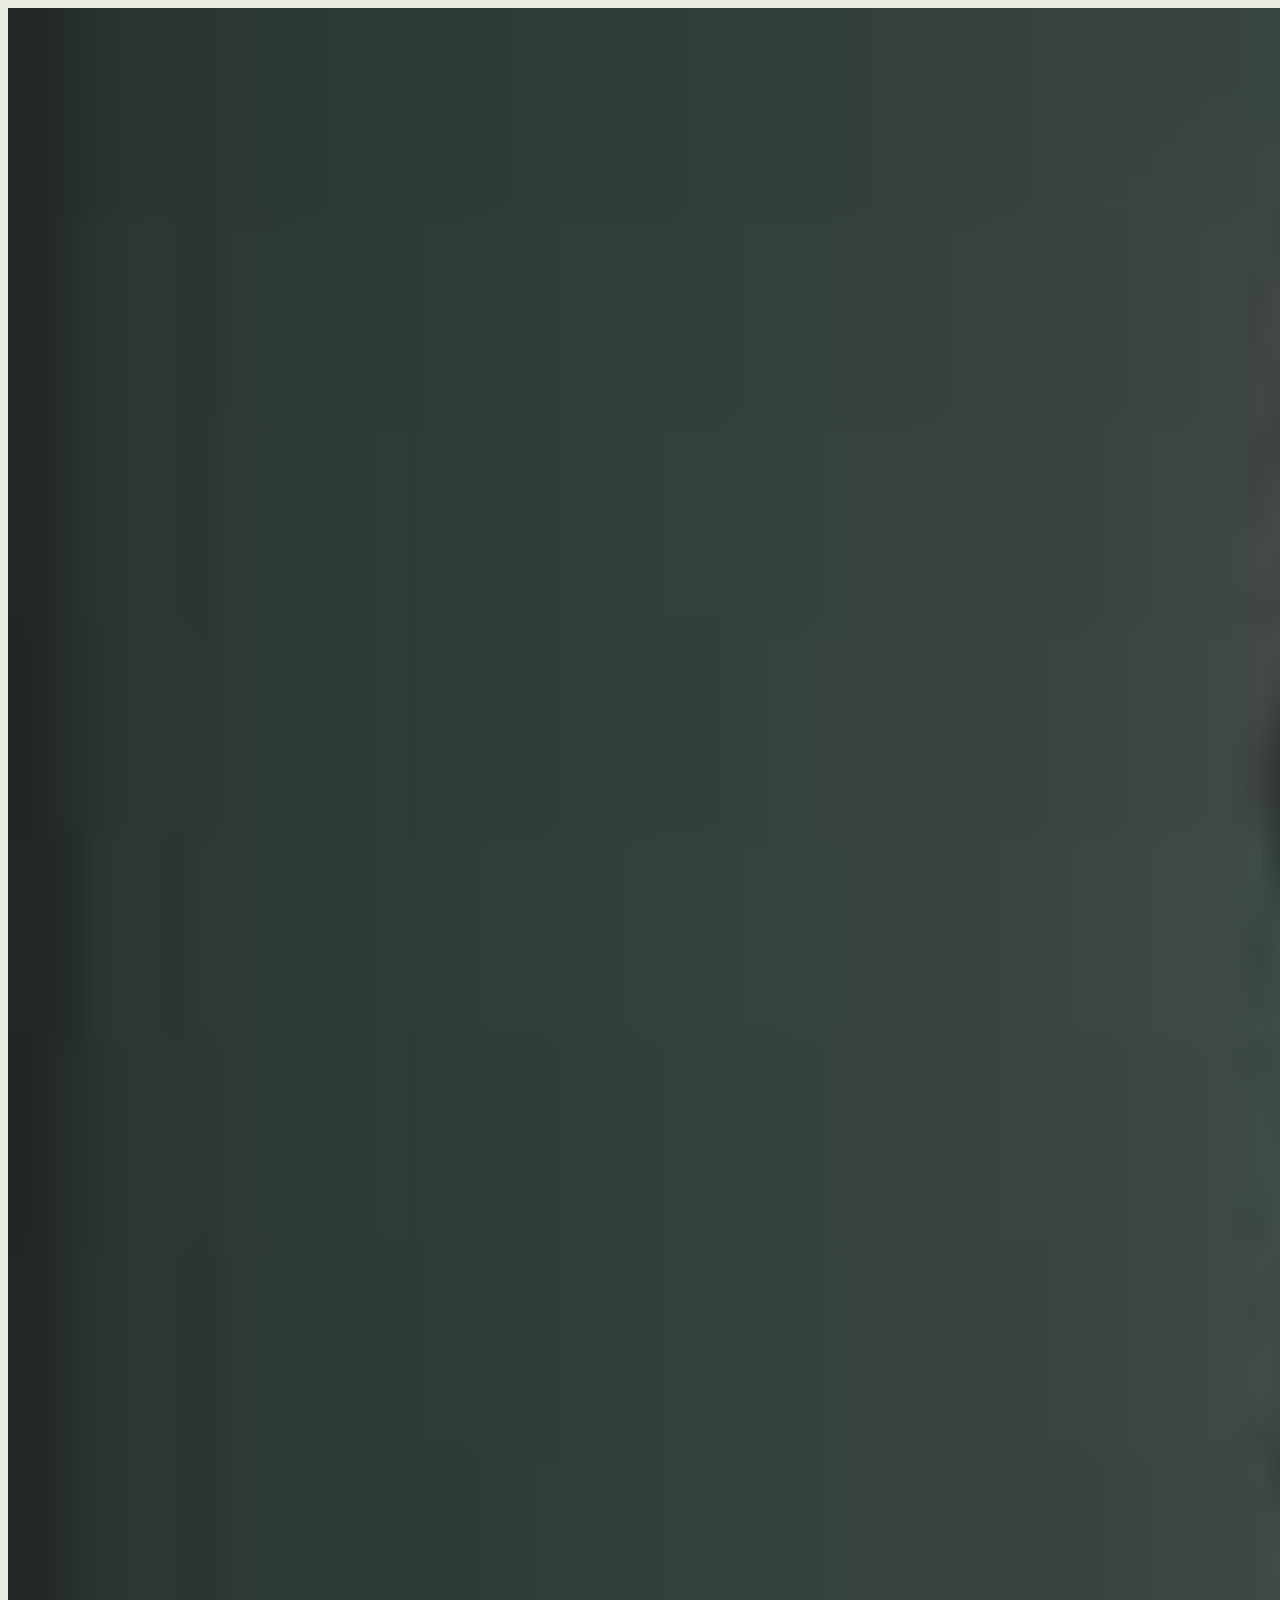
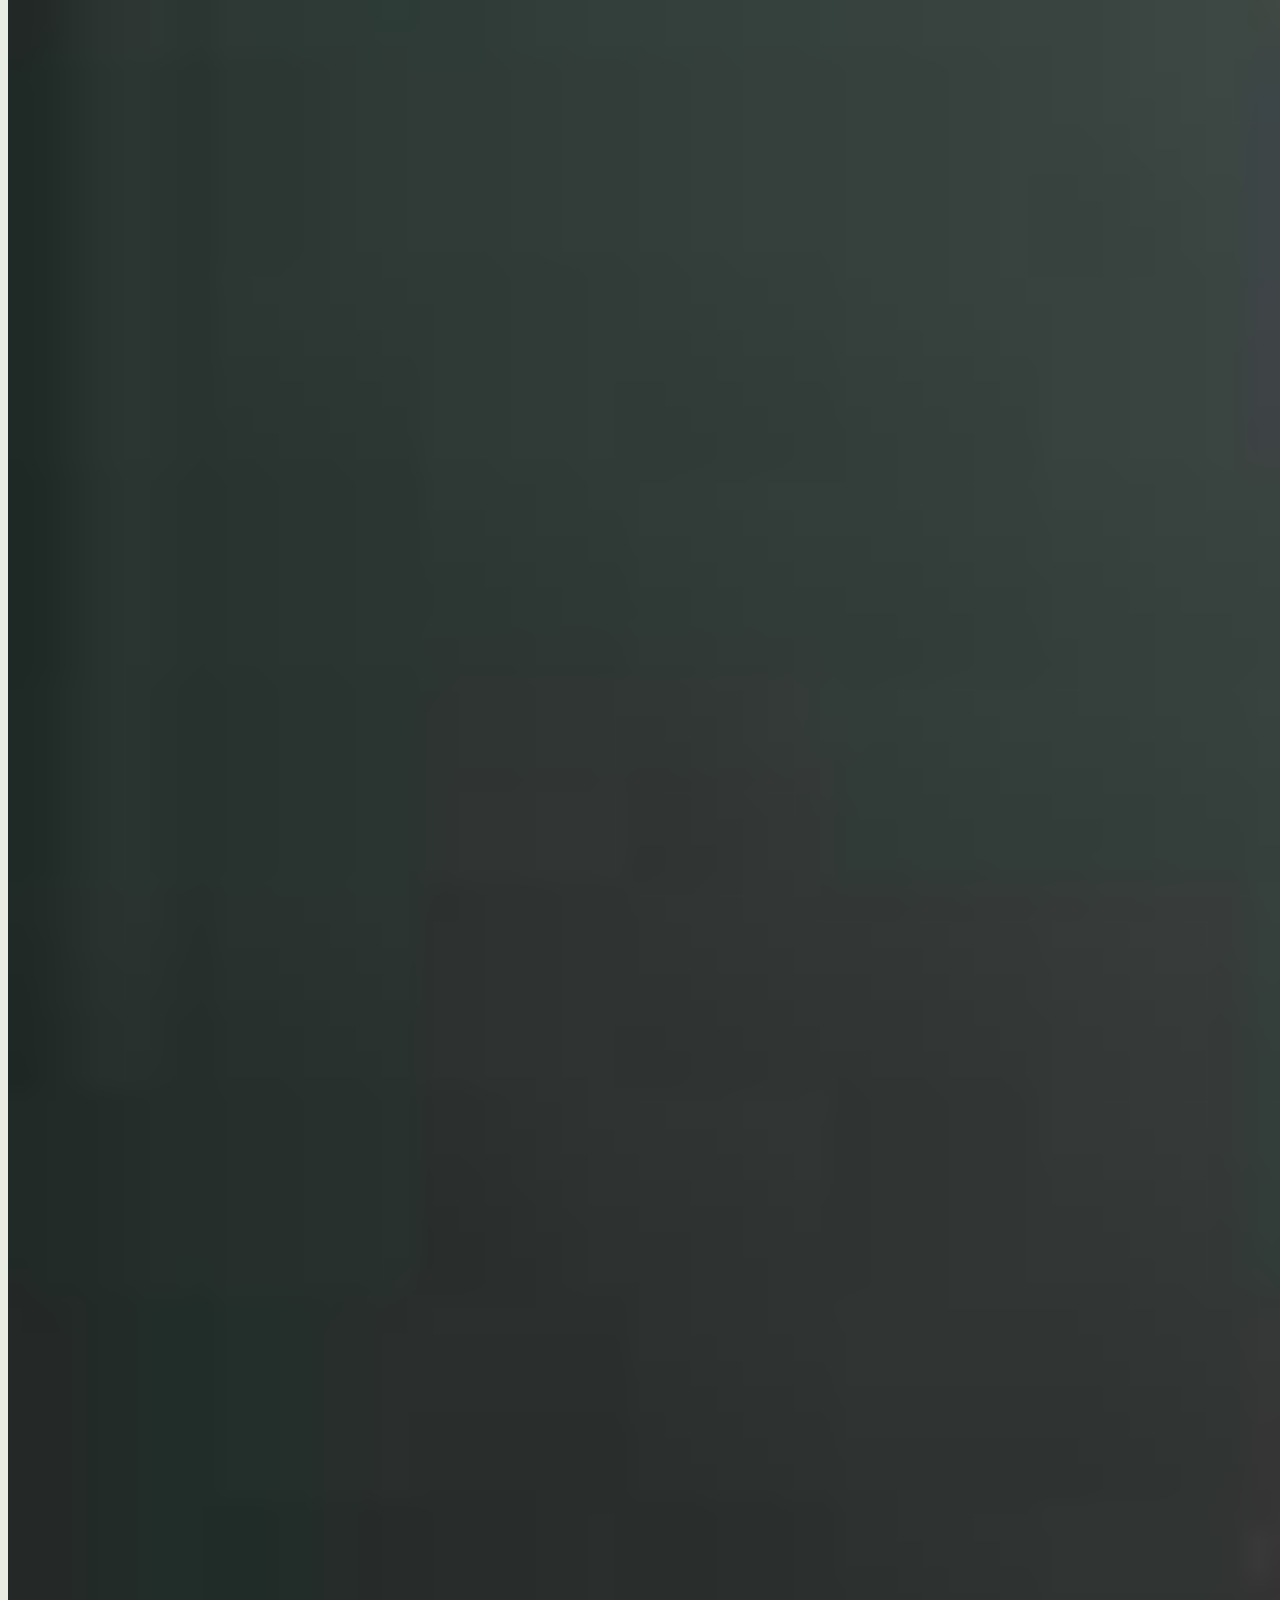
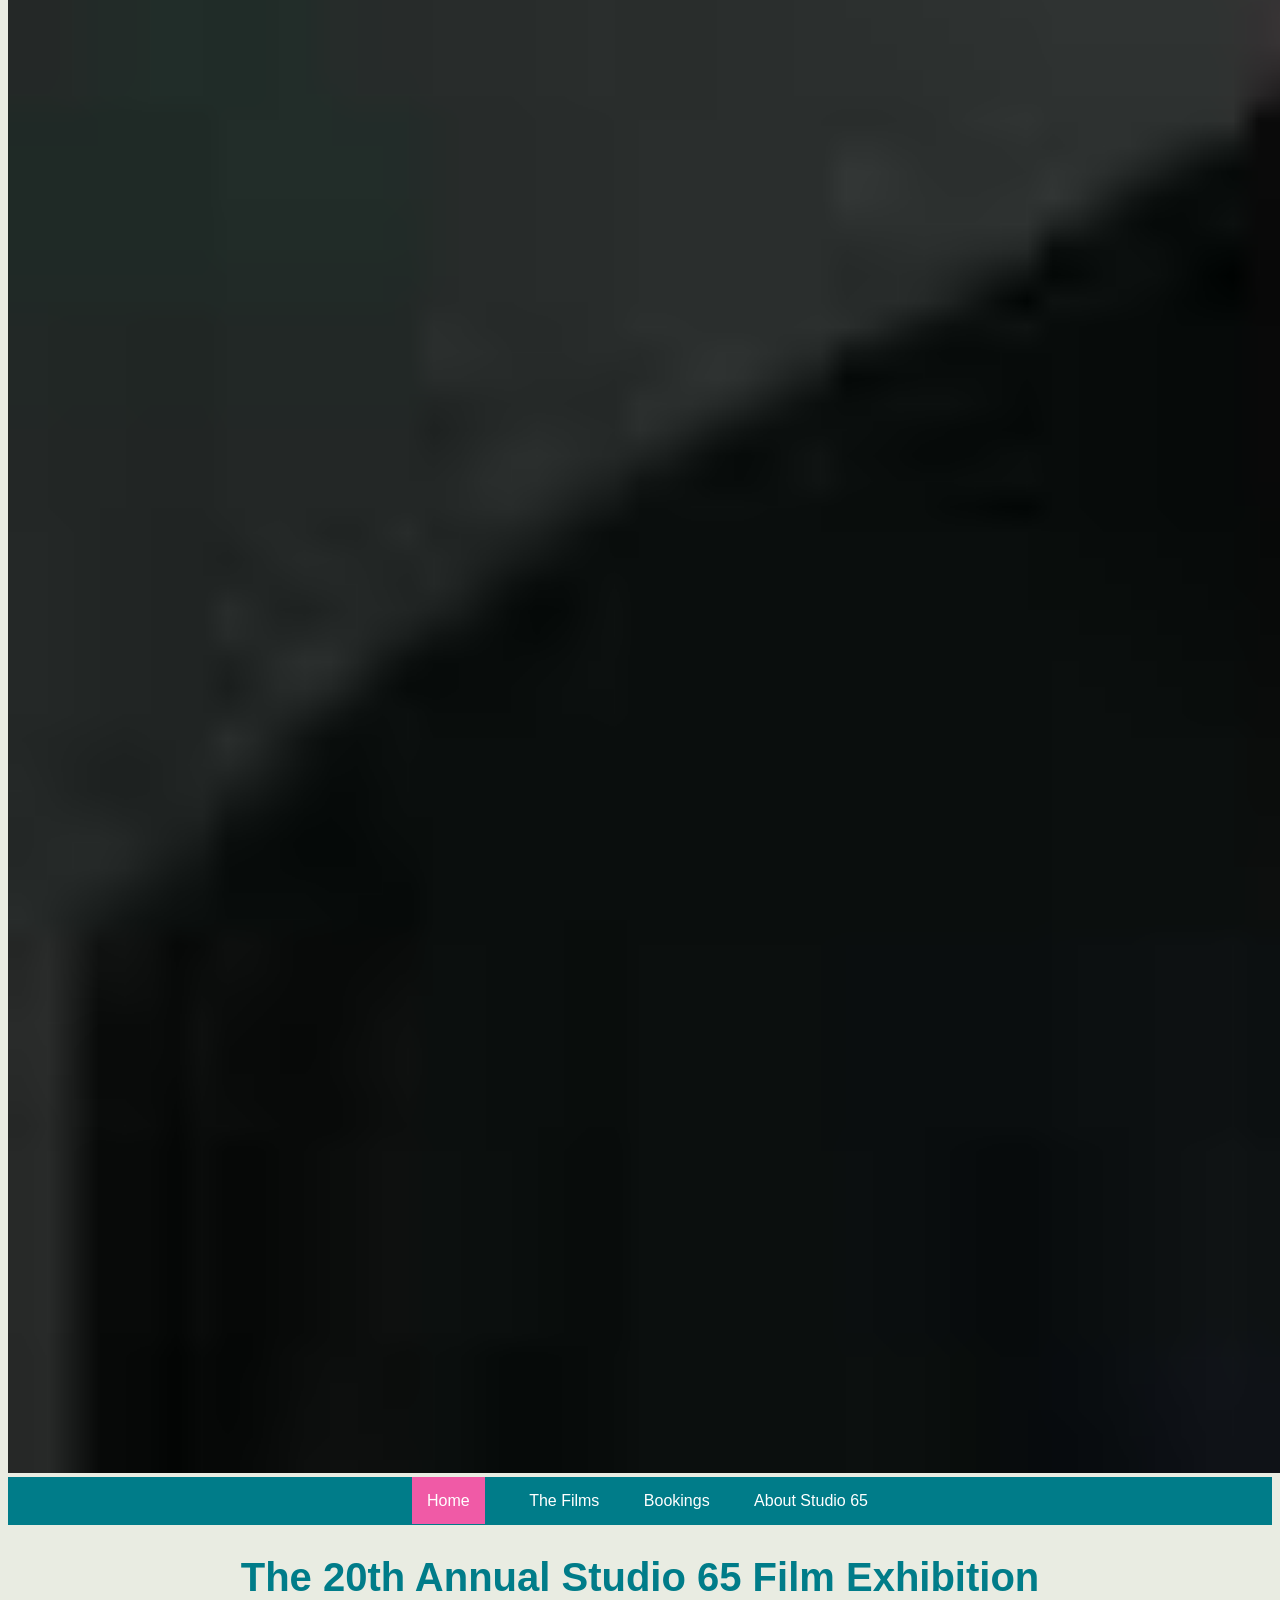
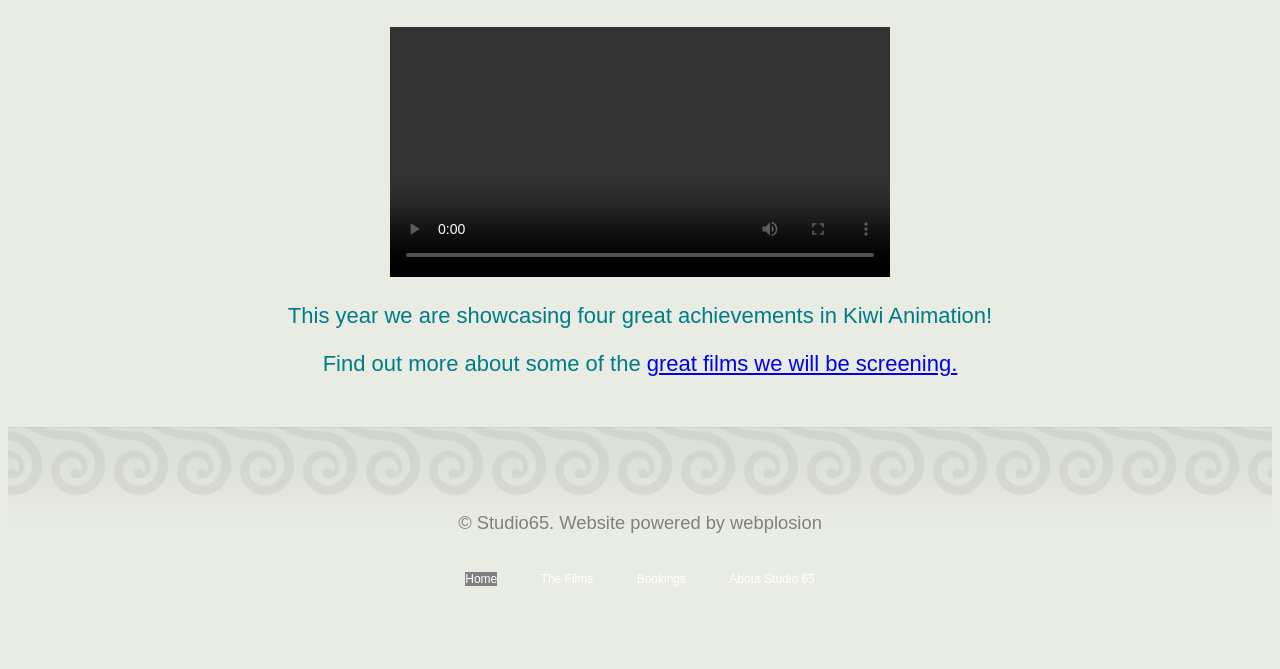
<file: index.html>
<!DOCTYPE html>
<html lang="en">
  <head>
    <meta charset="UTF-8" />
    <meta name="viewport" content="width=device-width, initial-scale=1.0" />
    <title>Studio65Cinemas.com</title>
    <link href="style.css" rel="stylesheet" />
  </head>
  <body>
    <header>
      <img src="images/logo.png" alt="Logo" />
    </header>

    <nav>
      <a href="index.html" class="active-nav">Home</a>
      <a href="films.html">The Films</a>
      <a href="bookings.html">Bookings</a>
      <a href="about.html">About Studio 65</a>
    </nav>
    <h1>The 20th Annual Studio 65 Film Exhibition</h1>

    <div class="feature-image">
      <video controls width="500">
        <source src="video/big_buck_bunny.mp4" type="video/mp4" />
      </video>
    </div>

    <p>
      This year we are showcasing four great achievements in Kiwi Animation!
    </p>

    <p>
      Find out more about some of the
      <a href="films.html">great films we will be screening.</a>
    </p>

    <footer>
      <p><small>&copy; Studio65. Website powered by webplosion</small></p>
      <nav class="sitemap">
        <a href="index.html" class="active-site">Home</a>
        <a href="films.html">The Films</a>
        <a href="bookings.html">Bookings</a>
        <a href="about.html">About Studio 65</a>
      </nav>
    </footer>
  </body>
</html>
</file>
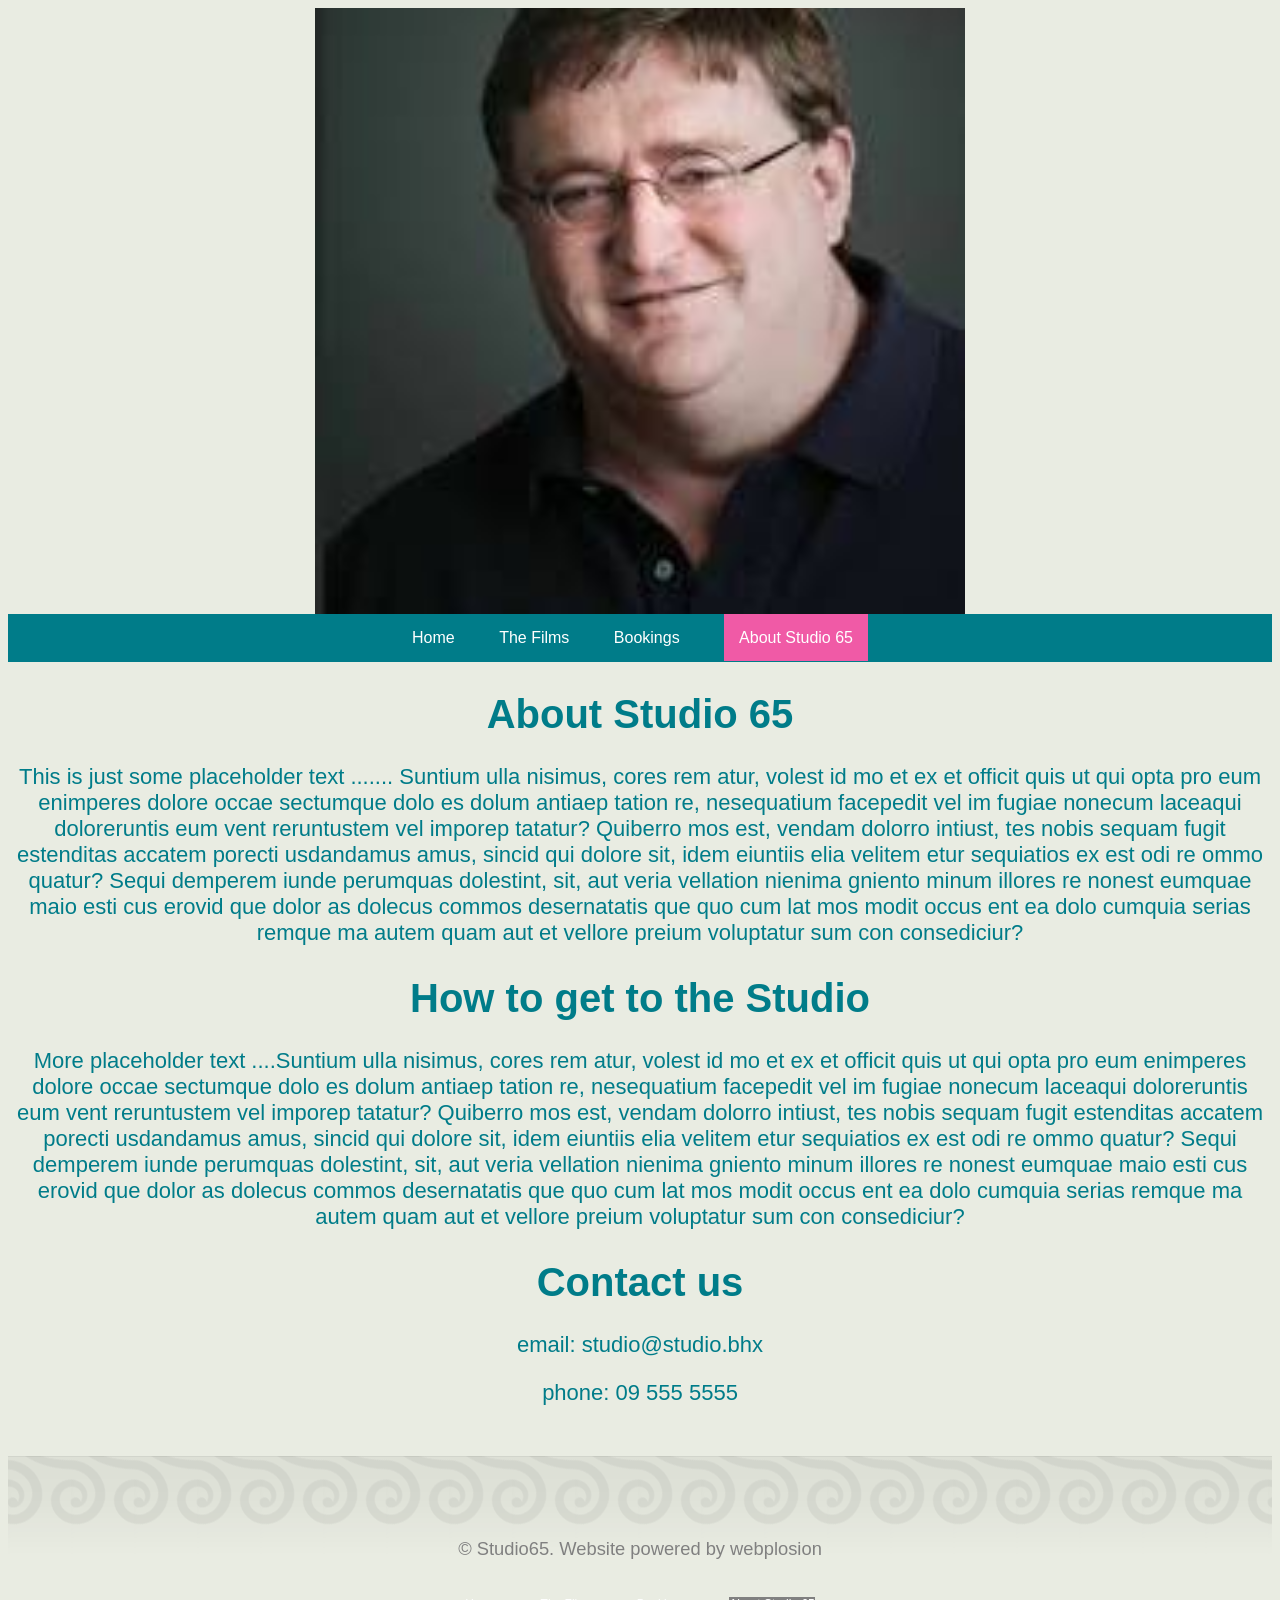
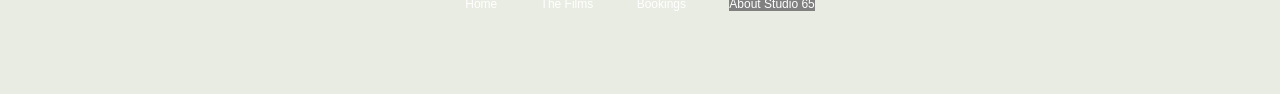
<file: about.html>
<html>
  <head>
    <link href="style.css" rel="stylesheet" />
    <title>Studio 65 Film Exhibition - Welcome</title>
    <meta charset="UTF-8" />
    <meta name="viewport" content="width=device-width, initial-scale=1.0" />
  </head>
  <body>
    <img src="images/The Best Image Ever.jpg" />
    <nav>
      <a href="index.html">Home</a>
      <a href="films.html">The Films</a>
      <a href="bookings.html">Bookings</a>
      <a href="about.html" class="active-nav">About Studio 65</a>
    </nav>

    <h1>About Studio 65</h1>
    <p>
      This is just some placeholder text ....... Suntium ulla nisimus, cores rem
      atur, volest id mo et ex et officit quis ut qui opta pro eum enimperes
      dolore occae sectumque dolo es dolum antiaep tation re, nesequatium
      facepedit vel im fugiae nonecum laceaqui doloreruntis eum vent reruntustem
      vel imporep tatatur? Quiberro mos est, vendam dolorro intiust, tes nobis
      sequam fugit estenditas accatem porecti usdandamus amus, sincid qui dolore
      sit, idem eiuntiis elia velitem etur sequiatios ex est odi re ommo quatur?
      Sequi demperem iunde perumquas dolestint, sit, aut veria vellation nienima
      gniento minum illores re nonest eumquae maio esti cus erovid que dolor as
      dolecus commos desernatatis que quo cum lat mos modit occus ent ea dolo
      cumquia serias remque ma autem quam aut et vellore preium voluptatur sum
      con consediciur?
    </p>

    <h1>How to get to the Studio</h1>
    <p>
      More placeholder text ....Suntium ulla nisimus, cores rem atur, volest id
      mo et ex et officit quis ut qui opta pro eum enimperes dolore occae
      sectumque dolo es dolum antiaep tation re, nesequatium facepedit vel im
      fugiae nonecum laceaqui doloreruntis eum vent reruntustem vel imporep
      tatatur? Quiberro mos est, vendam dolorro intiust, tes nobis sequam fugit
      estenditas accatem porecti usdandamus amus, sincid qui dolore sit, idem
      eiuntiis elia velitem etur sequiatios ex est odi re ommo quatur? Sequi
      demperem iunde perumquas dolestint, sit, aut veria vellation nienima
      gniento minum illores re nonest eumquae maio esti cus erovid que dolor as
      dolecus commos desernatatis que quo cum lat mos modit occus ent ea dolo
      cumquia serias remque ma autem quam aut et vellore preium voluptatur sum
      con consediciur?
    </p>
    <h1>Contact us</h1>
    <p>email: studio@studio.bhx</p>
    <p>phone: 09 555 5555</p>

    <footer>
      <p><small>&copy; Studio65. Website powered by webplosion</small></p>
      <nav class="sitemap">
        <a href="index.html">Home</a>
        <a href="films.html">The Films</a>
        <a href="bookings.html">Bookings</a>
        <a href="about.html" class="active-site">About Studio 65</a>
      </nav>
    </footer>
  </body>
</html>
</file>
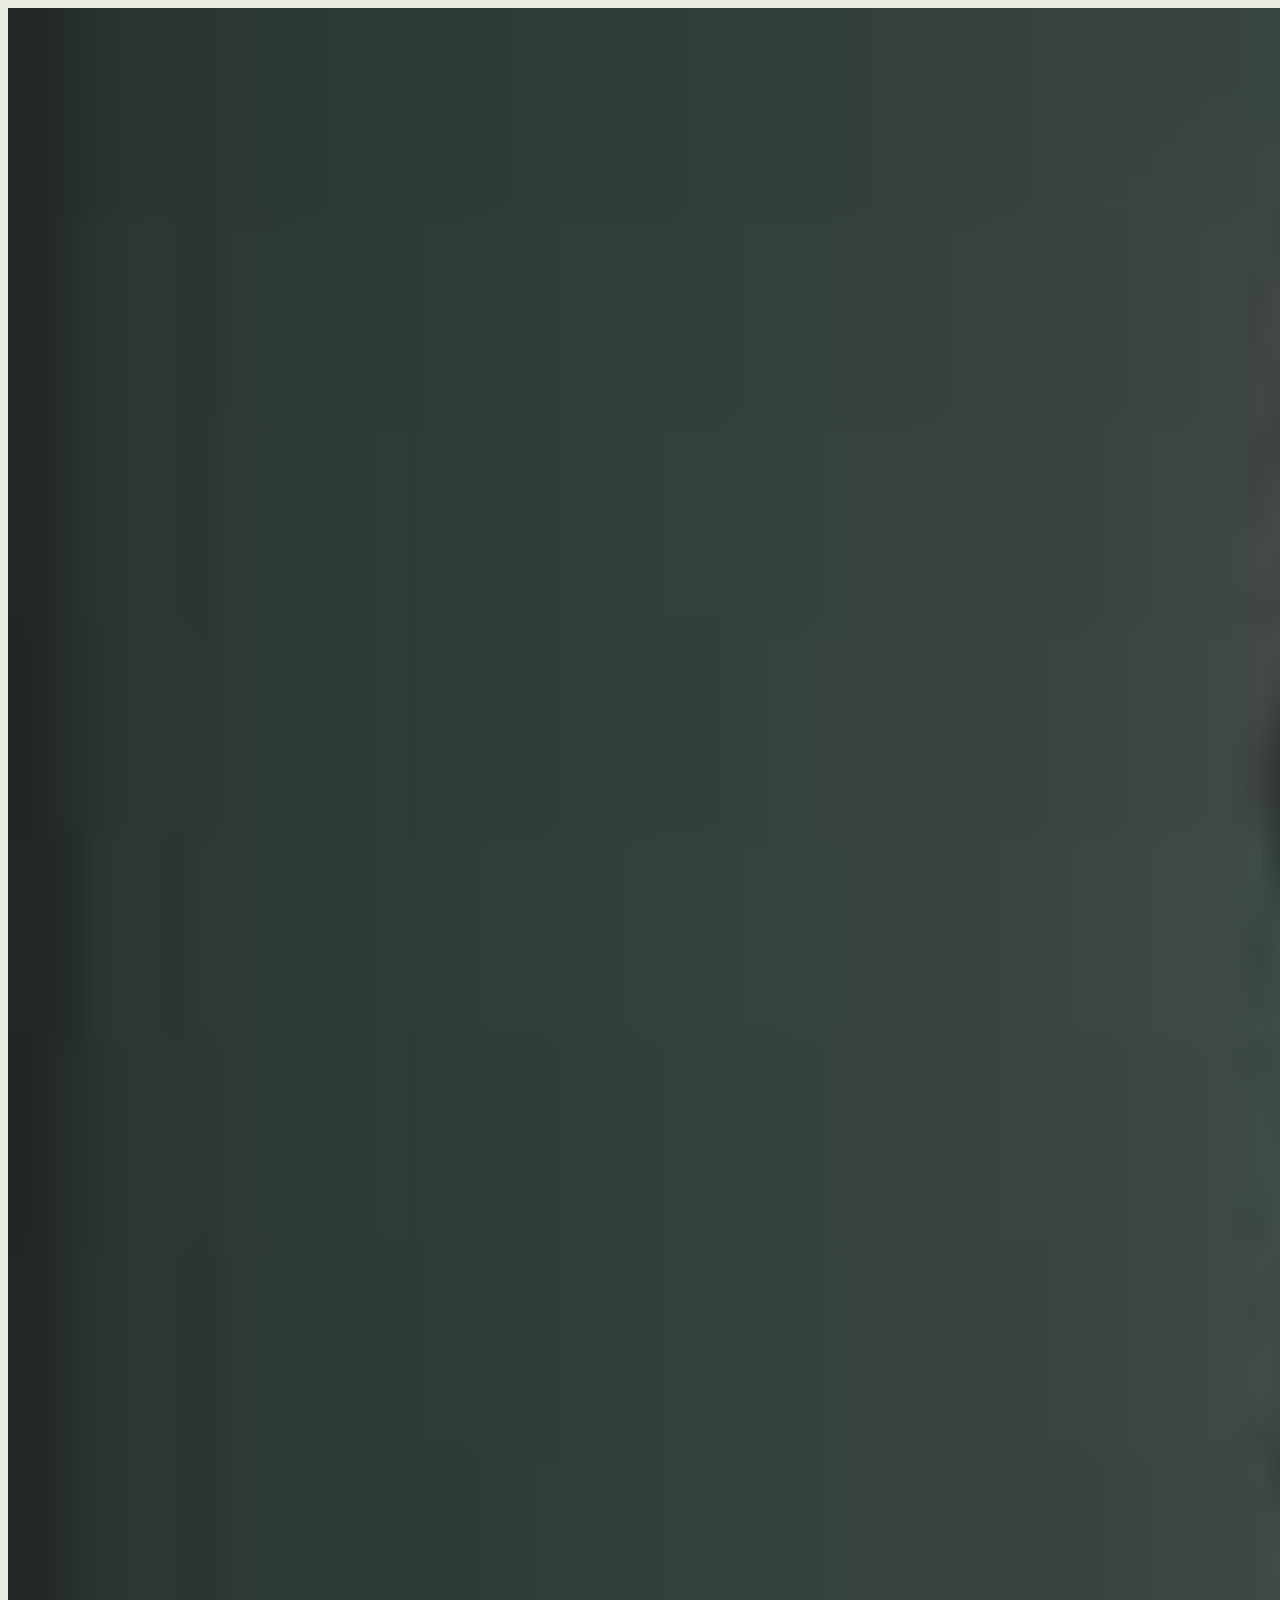
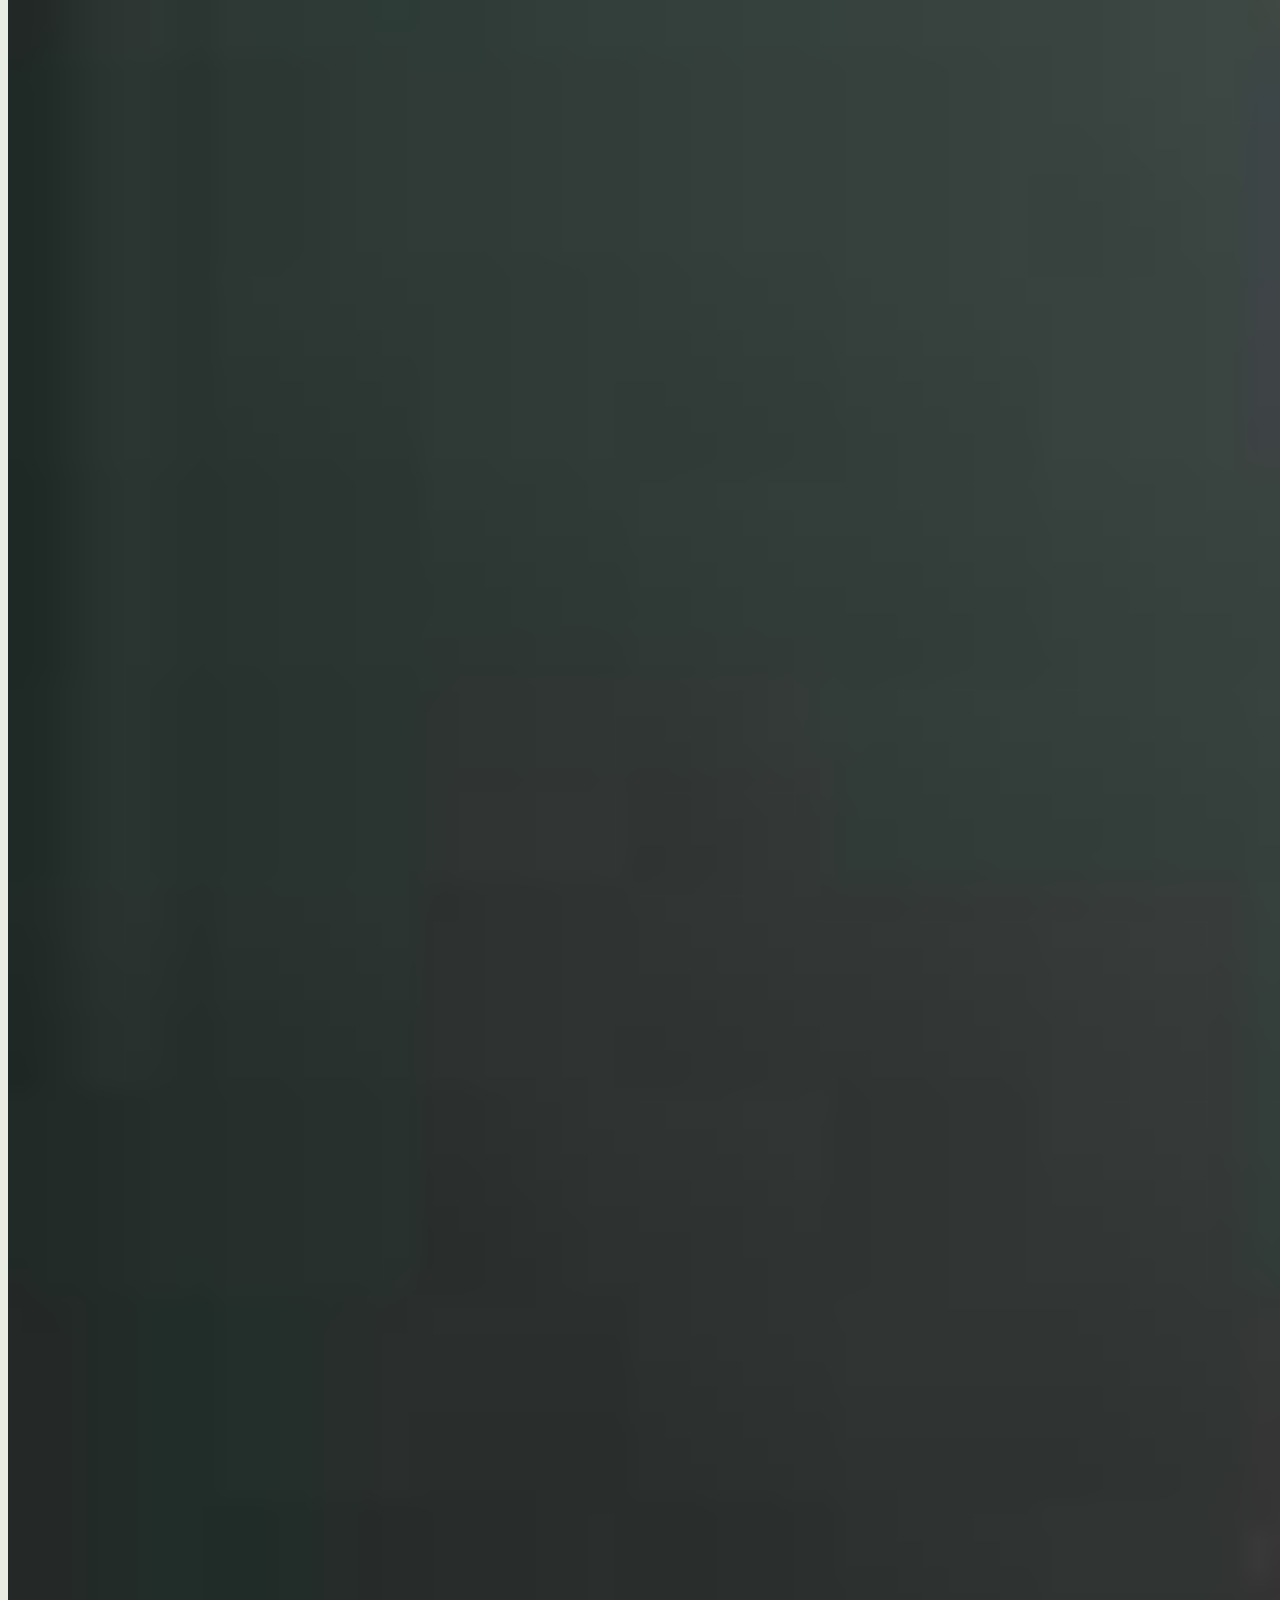
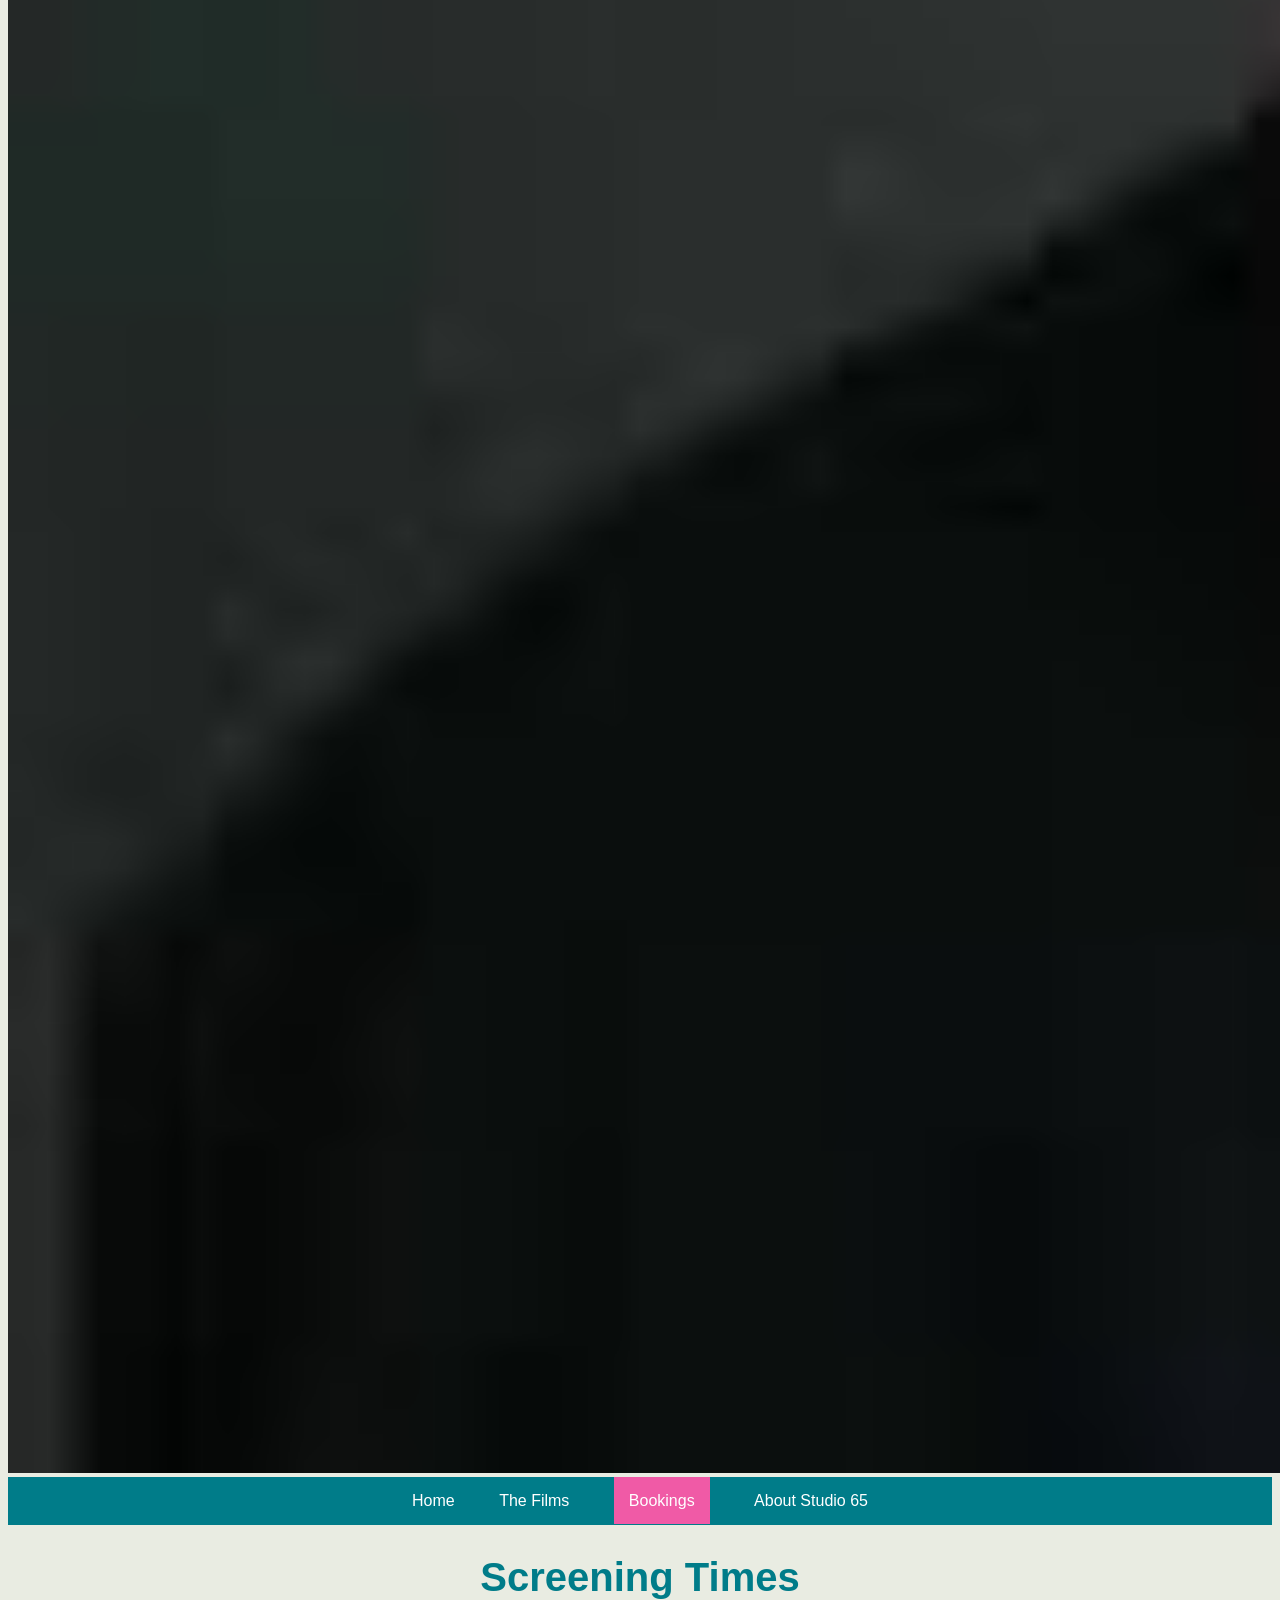
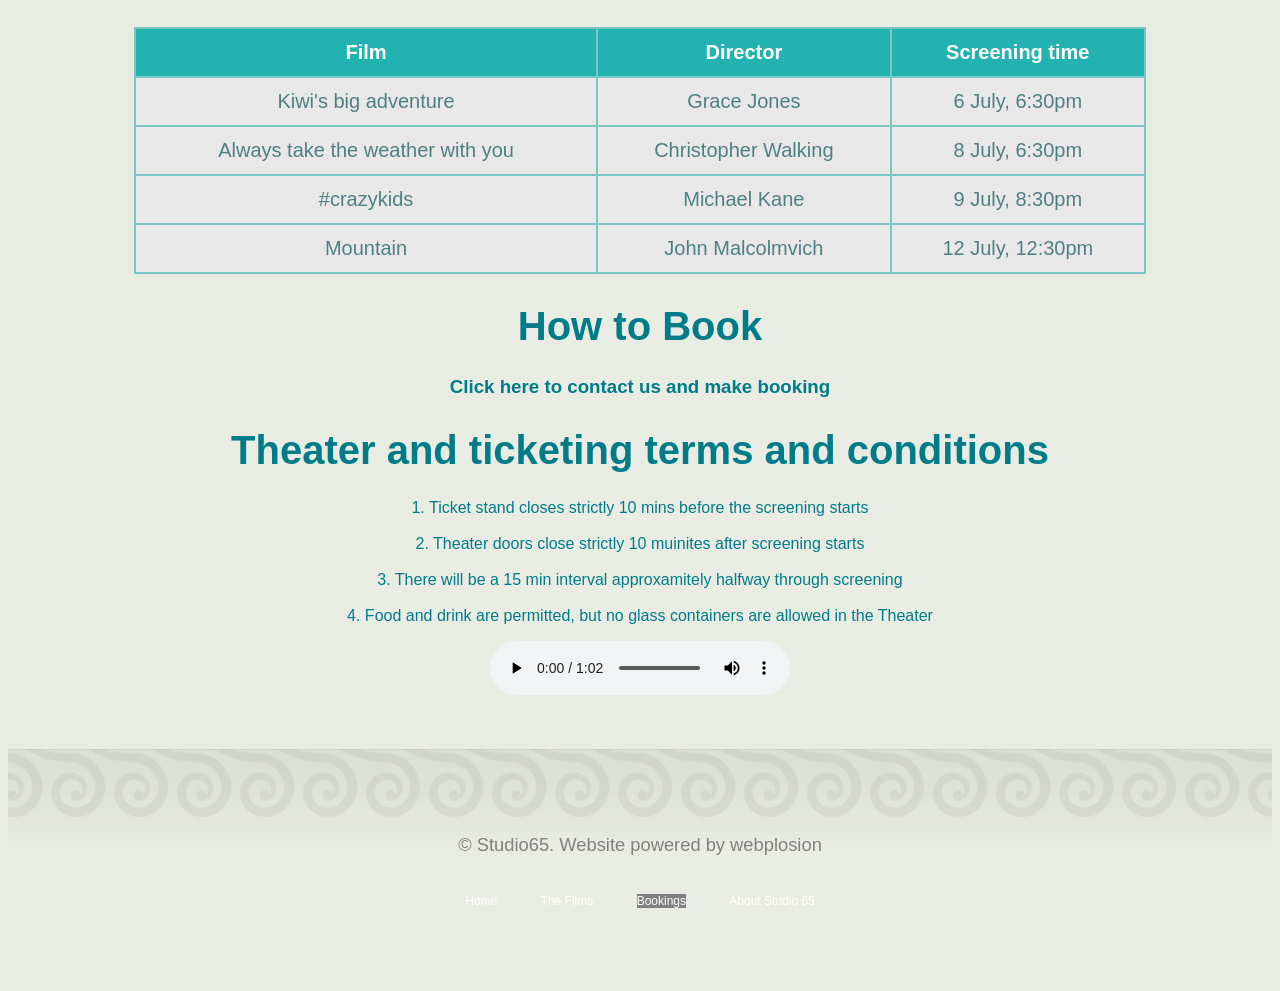
<file: bookings.html>
<!DOCTYPE html>
<html lang="en">
  <head>
    <meta charset="UTF-8" />
    <meta name="viewport" content="width=device-width, initial-scale=1.0" />
    <title>Document</title>
  </head>
  <link rel="stylesheet" href="style.css">
</head>

<body>
    <header>
        <img src="images/logo.png" alt="Logo" />
      </header>

    <nav>
        <a href="index.html">Home</a>
        <a href="films.html">The Films</a>
        <a href="bookings.html"class="active-nav">Bookings</a>
        <a href="about.html">About Studio 65</a>
      </nav> 

  <h1>Screening Times</h1>

  <table>
    <thead>
      <tr>
        <th>Film</th>
        <th>Director</th>
        <th>Screening time</th>
      </tr>
    </thead>

    <tbody>
      <tr>
        <td>Kiwi's big adventure</td>
        <td>Grace Jones</td>
        <td>6 July, 6:30pm</td>
      </tr>

      <tr>
        <td>Always take the weather with you</td>
        <td>Christopher Walking</td>
        <td>8 July, 6:30pm</td>
      </tr>

      <tr>
        <td>#crazykids</td>
        <td>Michael Kane</td>
        <td>9 July, 8:30pm</td>
      </tr>

      <tr>
        <td>Mountain</td>
        <td>John Malcolmvich</td>
        <td>12 July, 12:30pm</td>
      </tr>
    </tbody>
  </table>

  <h1>How to Book</h1>
  <h3>Click here to contact us and make booking</h3>

  <h1>Theater and ticketing terms and conditions</h1>

  <ol>
    <li>1. Ticket stand closes strictly 10 mins before the screening starts</li>
    <br>

    <li>2. Theater doors close strictly 10 muinites after screening starts</li>
    <br>
    <li>3. There will be a 15 min interval approxamitely halfway through screening</li>
    <br>
    <li>4. Food and drink are permitted, but no glass containers are allowed in the Theater</li>
  </ol>

<audio controls>
    <source src="audio/BoxCat_Games_03_Battle_Special.ogg" type="audio/ogg">
</audio>


<footer>
  <p><small>&copy; Studio65. Website powered by webplosion</small></p>
  <nav class="sitemap">
    <a href="index.html">Home</a>
    <a href="films.html">The Films</a>
    <a href="bookings.html"class="active-site">Bookings</a>
    <a href="about.html">About Studio 65</a>
  </nav>
</footer>

</body>
</html>
</file>
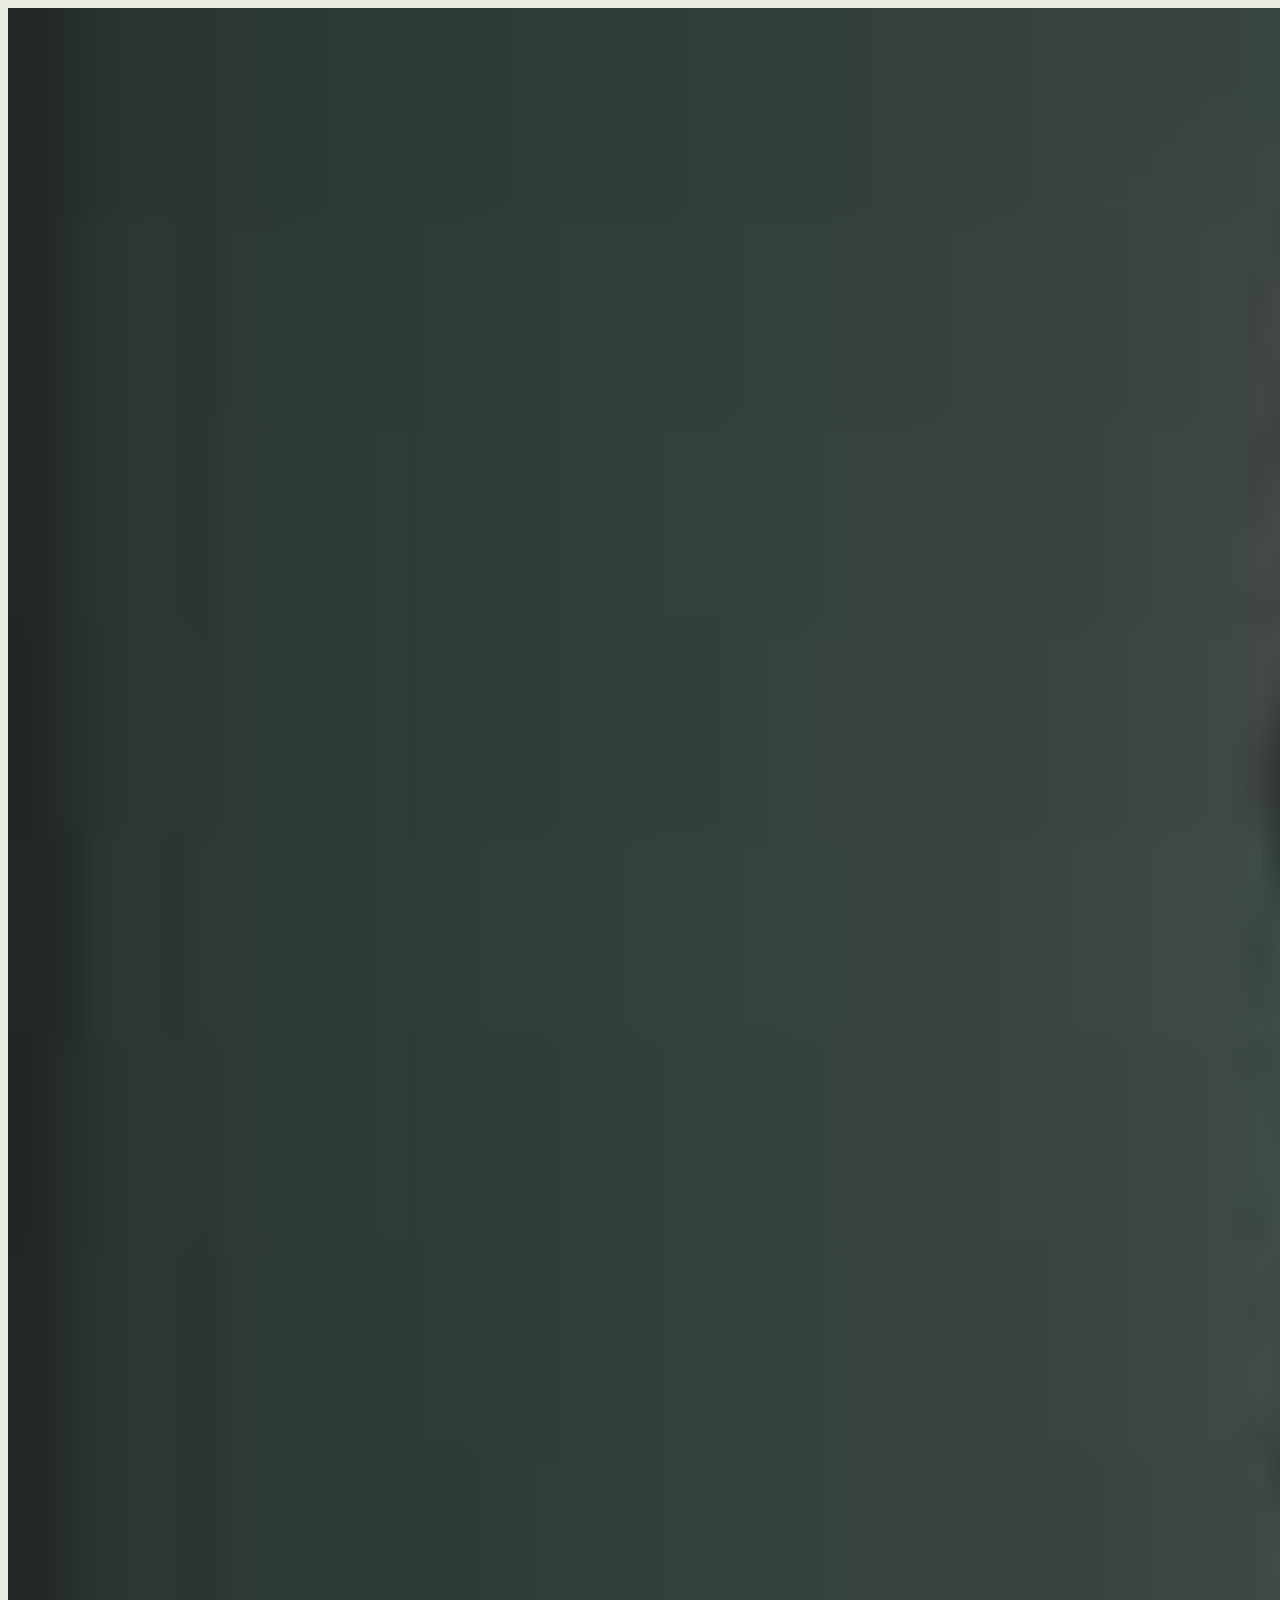
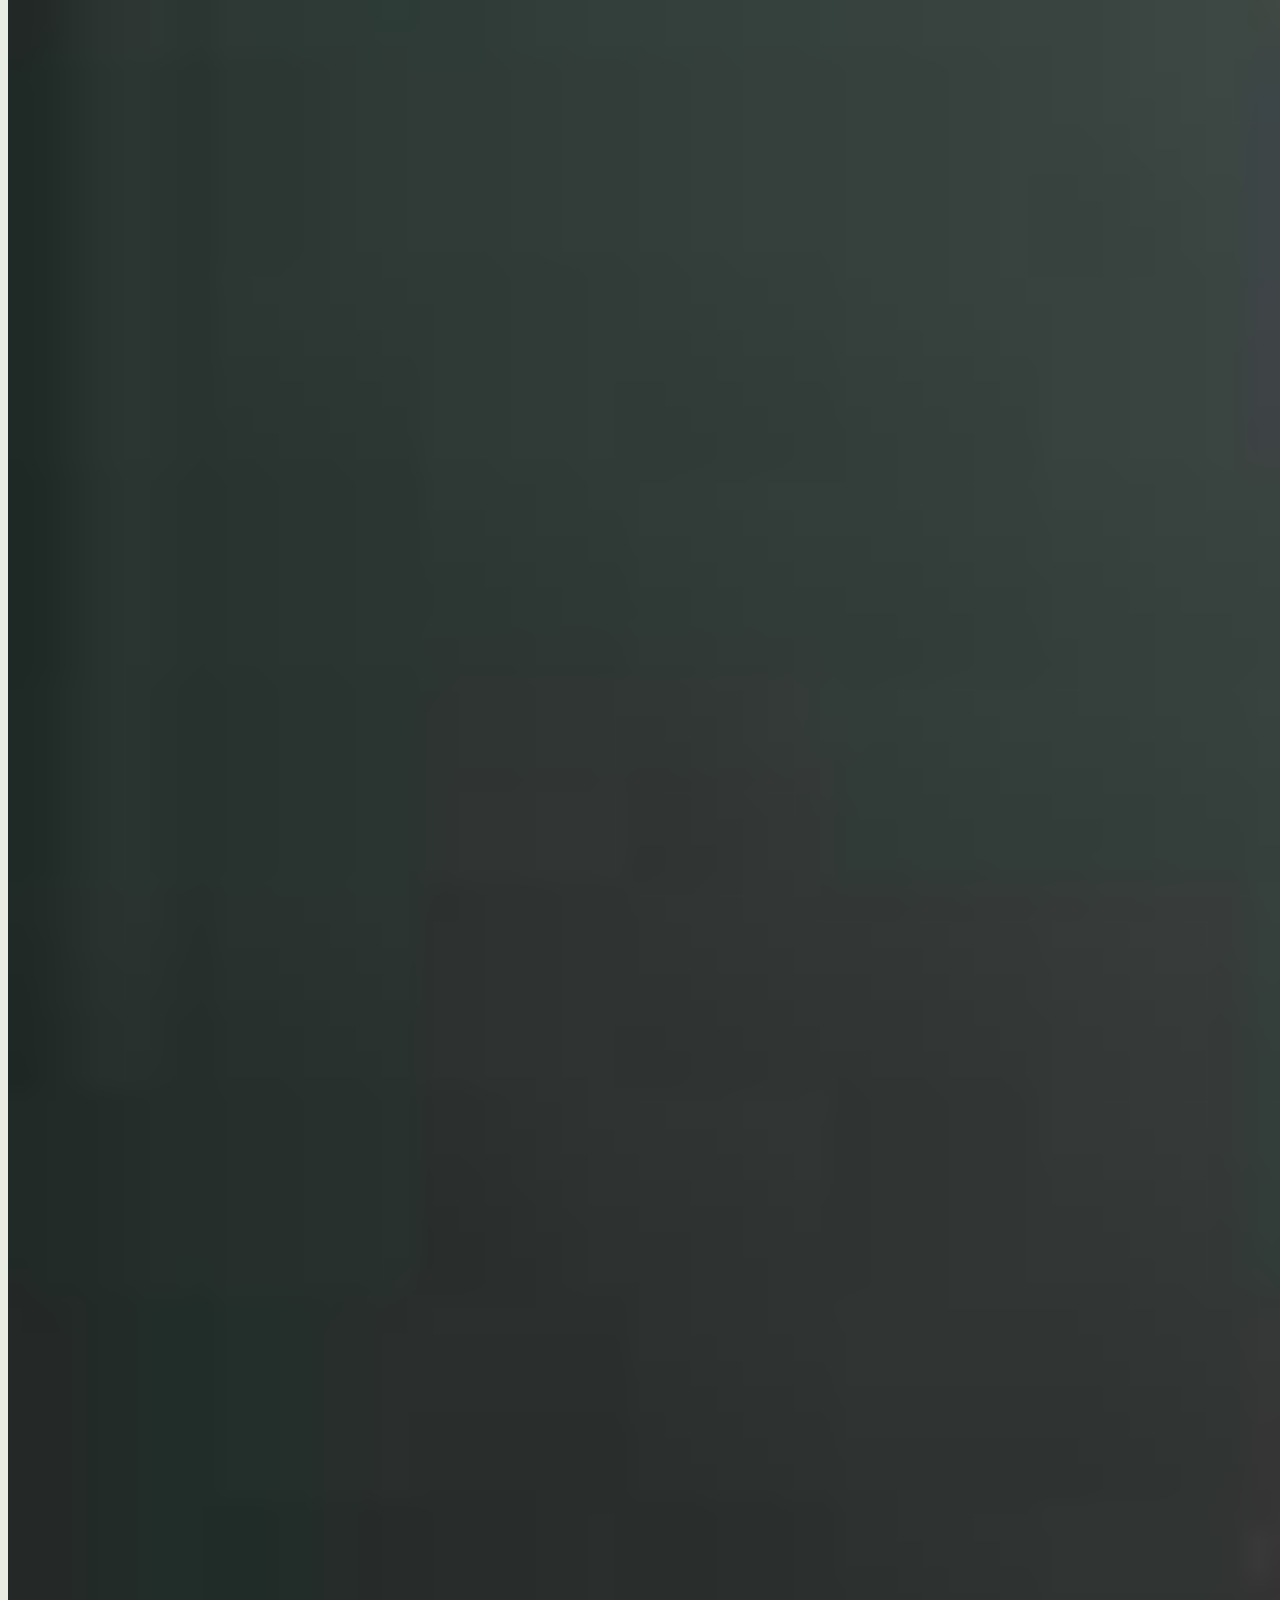
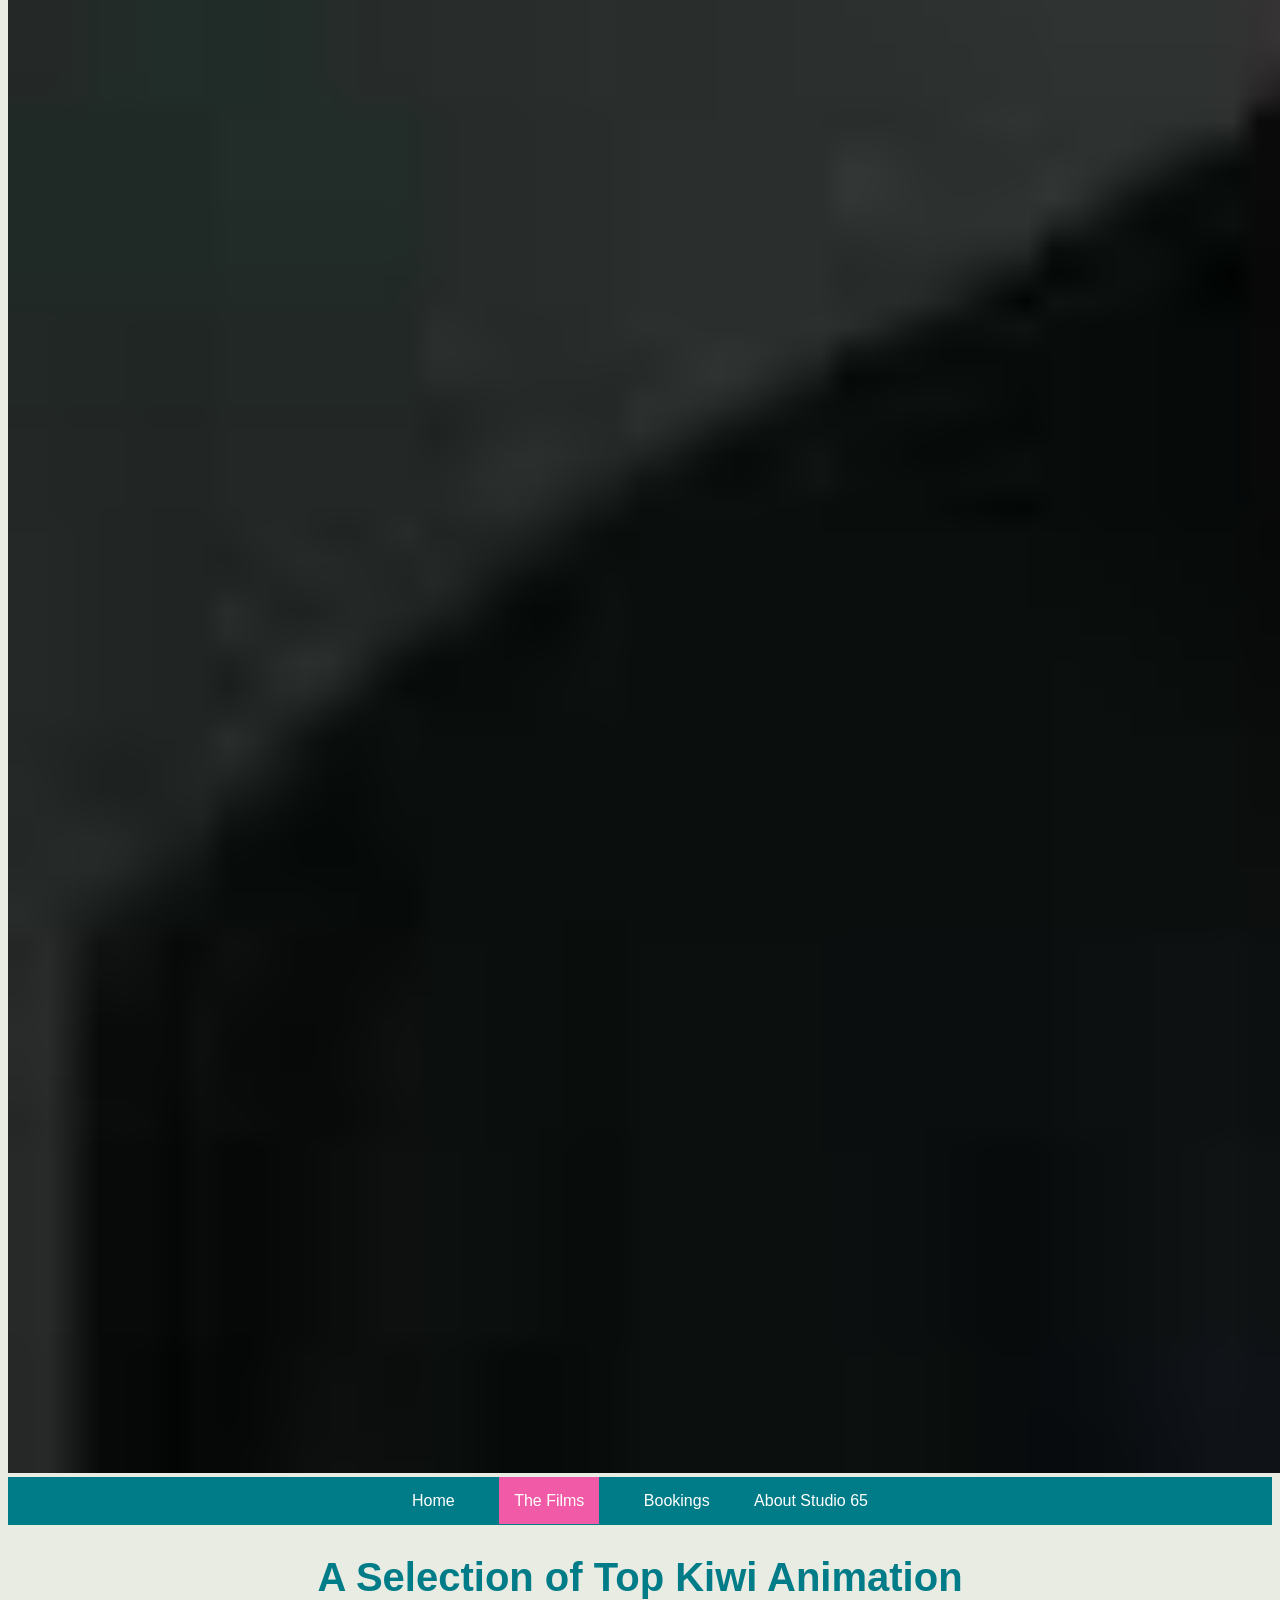
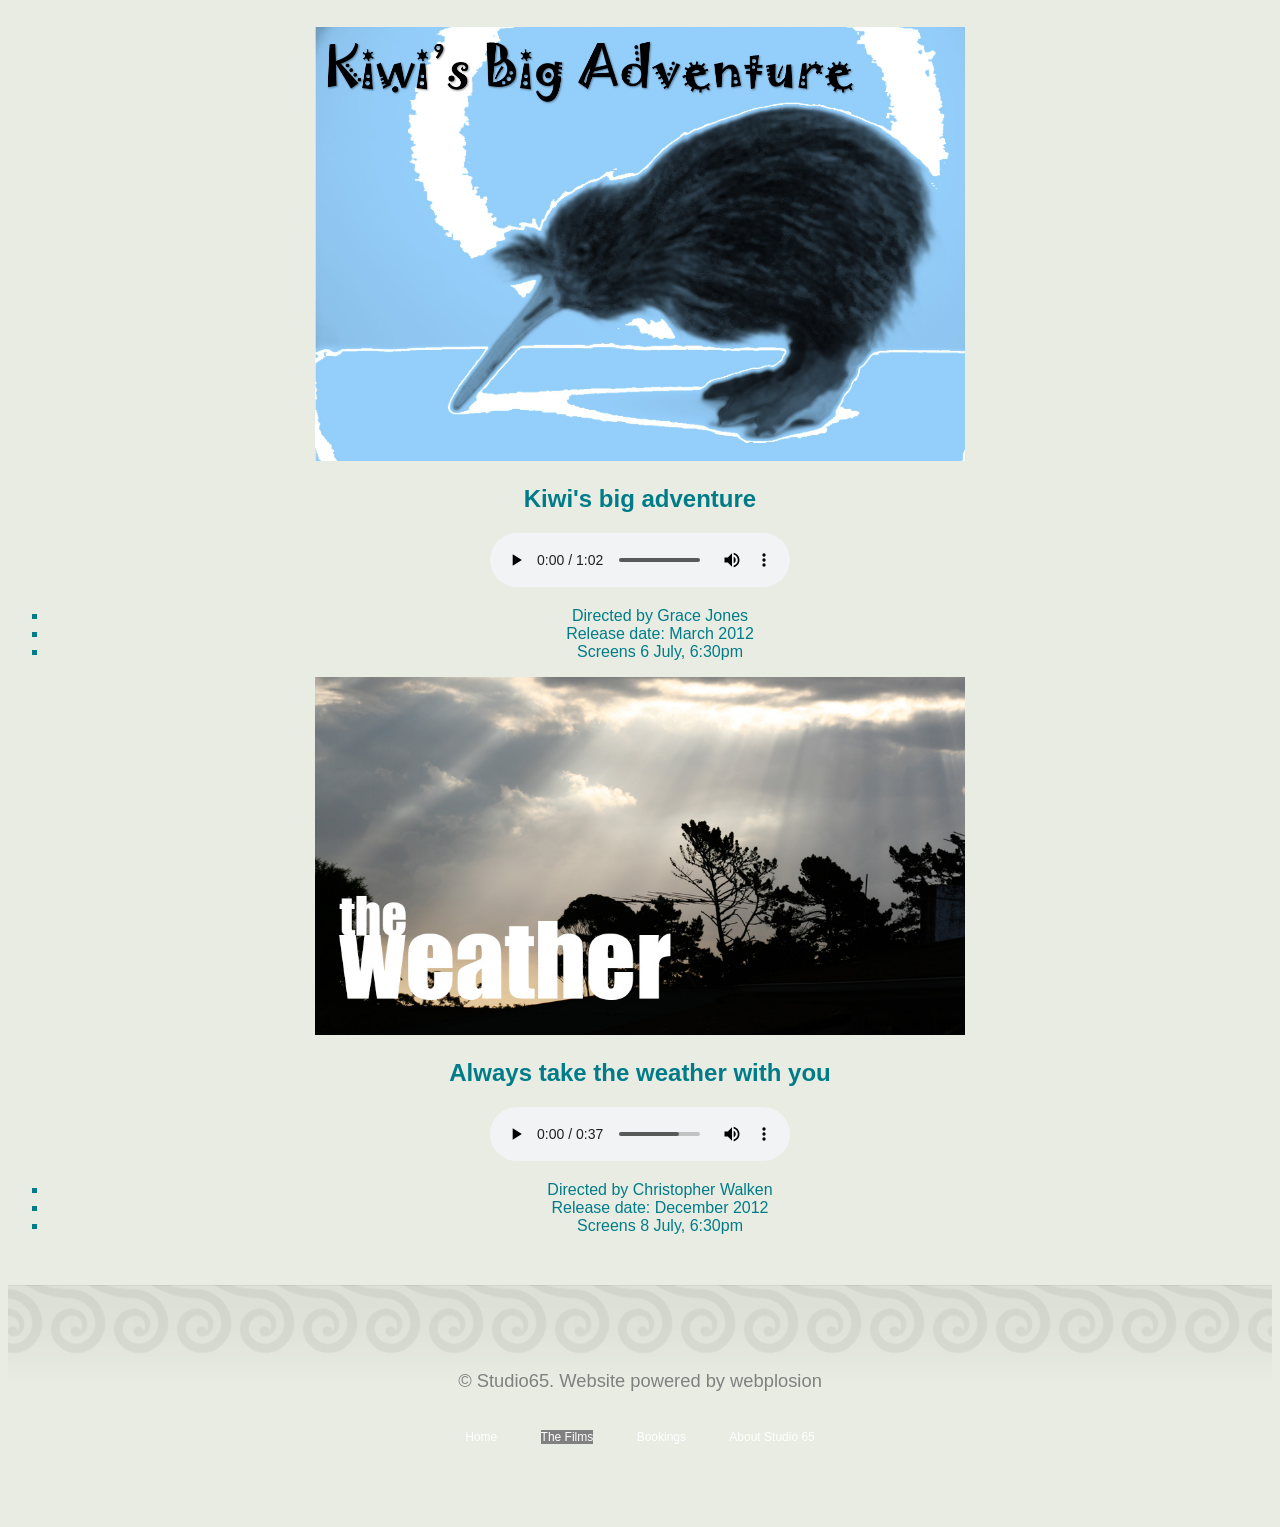
<file: films.html>
<!DOCTYPE html>
<html lang="en">
  <head>
    <meta charset="UTF-8" />
    <meta name="viewport" content="width=device-width, initial-scale=1.0" />
    <title>Studio65Cinemas.com</title>
    <link href="style.css" rel="stylesheet" />
  </head>

  <body>
    <header>
      <img src="images/logo.png" alt="Logo" />
    </header>

    <nav>
      <a href="index.html">Home</a>
      <a href="films.html" class="active-nav">The Films</a>
      <a href="bookings.html">Bookings</a>
      <a href="about.html">About Studio 65</a>
    </nav>

    <h1>A Selection of Top Kiwi Animation</h1>

    <section>
      <img src="posters/kiwi.jpg" alt="Kiwi's Big Adventure" />

      <h2>Kiwi's big adventure</h2>
      <audio controls>
        <source
          src="audio/BoxCat_Games_03_Battle_Special.ogg"
          type="audio/ogg"
        />
      </audio>
      <ul>
        <li>Directed by Grace Jones</li>
        <li>Release date: March 2012</li>
        <li>Screens 6 July, 6:30pm</li>
      </ul>
    </section>

    <section>
      <img src="posters/the_weather.jpg" alt="weather " />

      <h2>Always take the weather with you</h2>

      <audio controls>
        <source src="audio/BoxCat_Games_01_Breaking_In.ogg" type="audio/ogg" />
      </audio>

      <ul>
        <li>Directed by Christopher Walken</li>
        <li>Release date: December 2012</li>
        <li>Screens 8 July, 6:30pm</li>
      </ul>
    </section>

    <footer>
      <p><small>&copy; Studio65. Website powered by webplosion</small></p>
      <nav class="sitemap">
        <a href="index.html">Home</a>
        <a href="films.html" class="active-site">The Films</a>
        <a href="bookings.html">Bookings</a>
        <a href="about.html">About Studio 65</a>
      </nav>
    </footer>
  </body>
</html>
</file>
<file: style.css>
body {
  background-color: #e9ece2;
  font-family: Arial;
  text-align: center;
  color: #007c89;
}

header img {
  width: 5000px;
}

nav {
  background-color: #007c89;
  padding: 15px;
}

nav a {
  color: white;
  text-decoration: none;
  margin: 20px;
}

a.active-nav {
  background-color: #f05aa6;
  padding: 15px;
}

h1 {
  font-size: 40px;
  margin-top: 30px;
}

.feature-image {
  margin-top: 20px;
}

p {
  font-size: 22px;
}

footer {
  padding: 60px;
  margin-top: 50px;
  font-size: 12px;
  color: gray;
  background-image: url("images/footer_bg.png");
  background-repeat: repeat-x;
}

img {
  width: 650px;
}

ul {
  list-style-type: square;
}

table {
  width: 80%;
  margin: auto;
  border-collapse: collapse;
  text-align: center;
  font-size: 20px;
}

th {
  background-color: #22b3b0;
  color: white;
  padding: 12px;
  border: 2px solid #7ac7c5;
}

td {
  background-color: #e8e8e8;
  color: #4f7f83;
  padding: 12px;
  border: 2px solid #7ac7c5;
}

ol {
  size: 50px;
  list-style: none;
  counter-reset: item;
  padding-left: 0;
}

nav.sitemap {
  background-color: #e9ece2;
}

a.active-site {
  background-color: grey;
}
</file>
